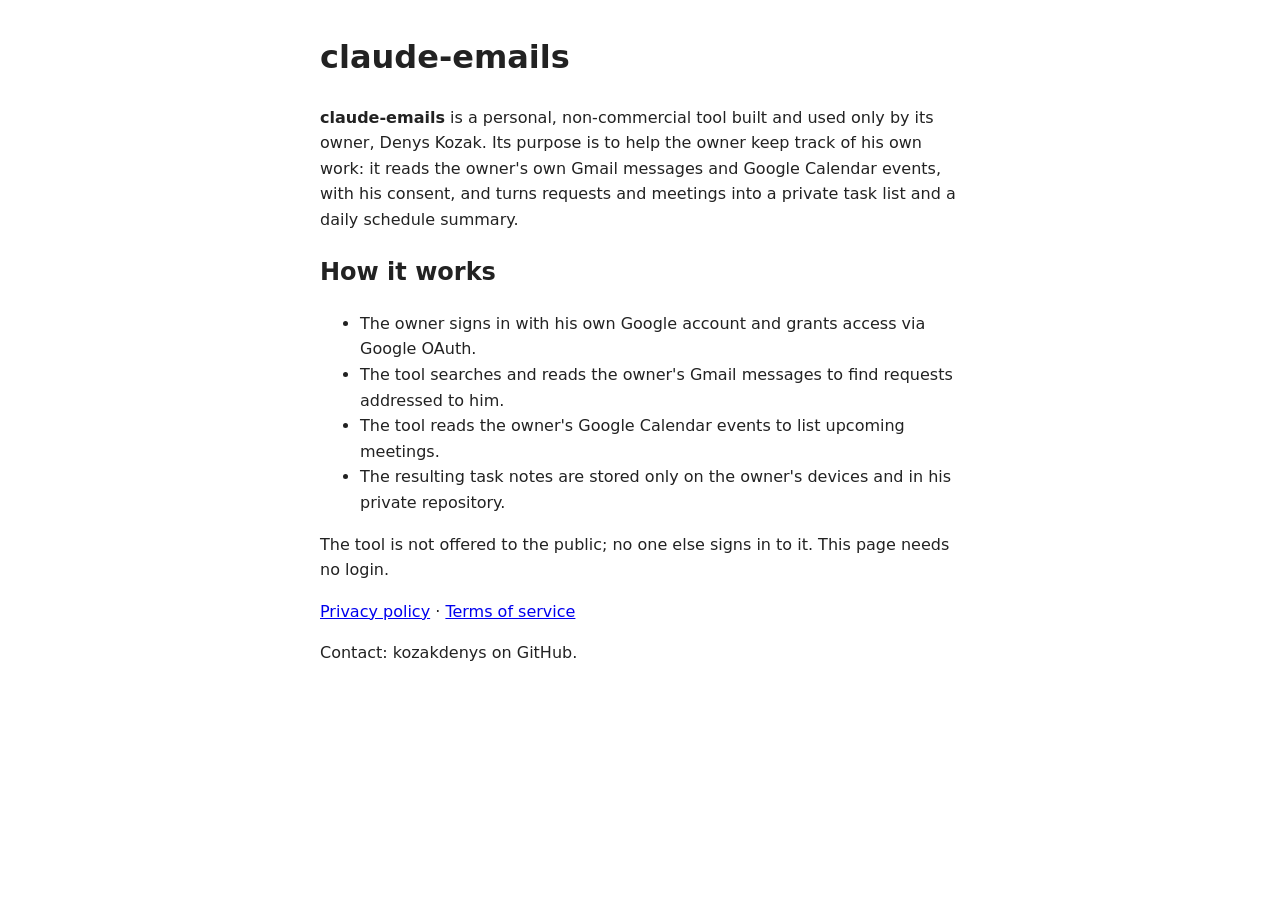
<file: index.html>
<!doctype html>
<html lang="en">
<head>
<meta charset="utf-8">
<meta name="viewport" content="width=device-width, initial-scale=1">
<title>claude-emails — Denys Kozak</title>
<meta name="description" content="claude-emails: a personal tool that turns its owner's own Gmail and Google Calendar data into a private task list.">
<style>body{font:16px/1.6 system-ui,sans-serif;max-width:40rem;margin:2rem auto;padding:0 1rem;color:#222;background:#fff}</style>
</head>
<body>
<h1>claude-emails</h1>
<p><strong>claude-emails</strong> is a personal, non-commercial tool built and used only by its owner, Denys Kozak.
Its purpose is to help the owner keep track of his own work: it reads the owner's own Gmail messages and
Google Calendar events, with his consent, and turns requests and meetings into a private task list and a daily schedule summary.</p>
<h2>How it works</h2>
<ul>
<li>The owner signs in with his own Google account and grants access via Google OAuth.</li>
<li>The tool searches and reads the owner's Gmail messages to find requests addressed to him.</li>
<li>The tool reads the owner's Google Calendar events to list upcoming meetings.</li>
<li>The resulting task notes are stored only on the owner's devices and in his private repository.</li>
</ul>
<p>The tool is not offered to the public; no one else signs in to it. This page needs no login.</p>
<p><a href="privacy.html">Privacy policy</a> · <a href="terms.html">Terms of service</a></p>
<p>Contact: kozakdenys on GitHub.</p>
</body>
</html>
</file>
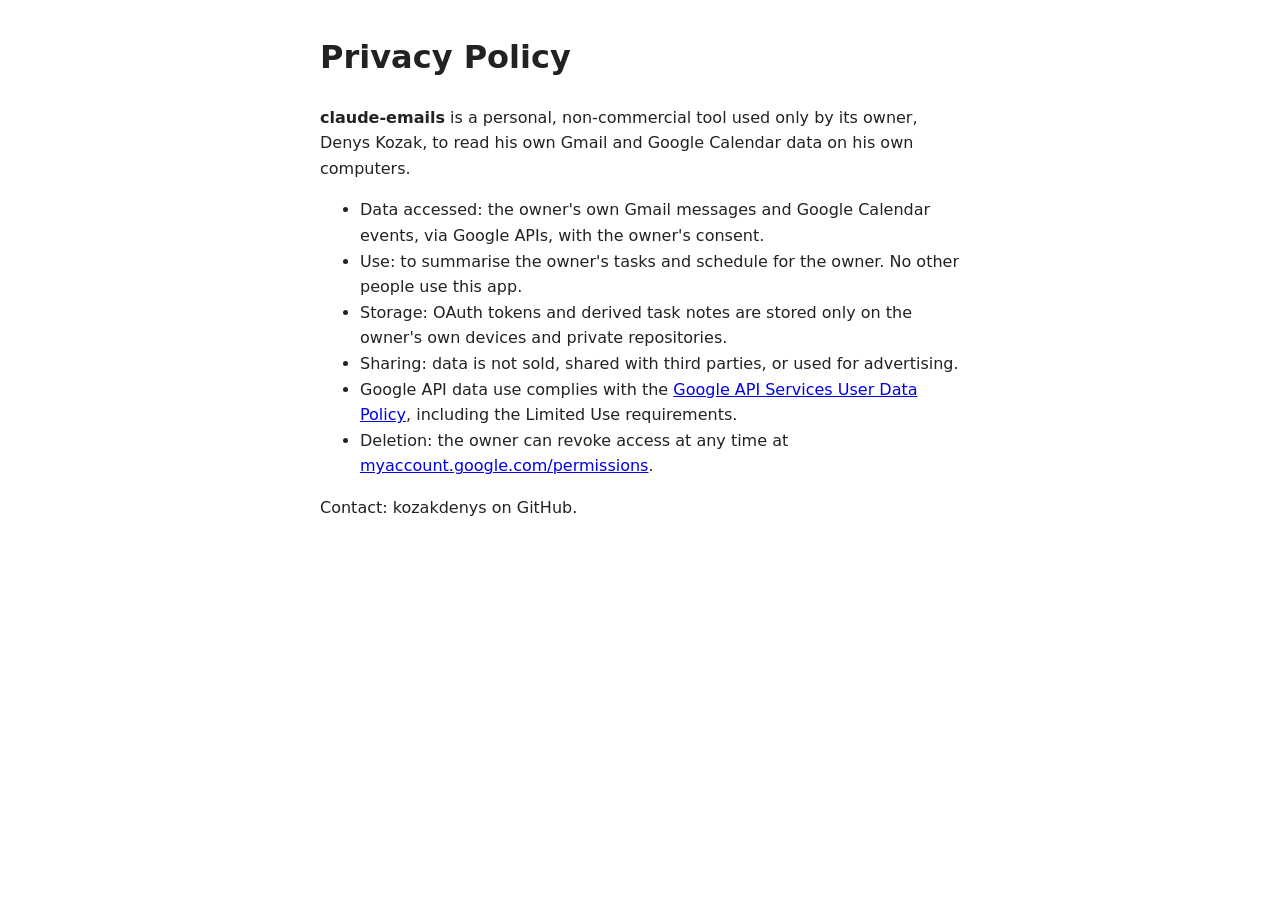
<file: privacy.html>
<!doctype html>
<html lang="en">
<head>
<meta charset="utf-8">
<meta name="viewport" content="width=device-width, initial-scale=1">
<title>Privacy Policy — claude-emails</title>
<style>body{font:16px/1.6 system-ui,sans-serif;max-width:40rem;margin:2rem auto;padding:0 1rem;color:#222;background:#fff}</style>
</head>
<body>
<h1>Privacy Policy</h1>
<p><strong>claude-emails</strong> is a personal, non-commercial tool used only by its owner, Denys Kozak,
to read his own Gmail and Google Calendar data on his own computers.</p>
<ul>
<li>Data accessed: the owner's own Gmail messages and Google Calendar events, via Google APIs, with the owner's consent.</li>
<li>Use: to summarise the owner's tasks and schedule for the owner. No other people use this app.</li>
<li>Storage: OAuth tokens and derived task notes are stored only on the owner's own devices and private repositories.</li>
<li>Sharing: data is not sold, shared with third parties, or used for advertising.</li>
<li>Google API data use complies with the <a href="https://developers.google.com/terms/api-services-user-data-policy">Google API Services User Data Policy</a>, including the Limited Use requirements.</li>
<li>Deletion: the owner can revoke access at any time at <a href="https://myaccount.google.com/permissions">myaccount.google.com/permissions</a>.</li>
</ul>
<p>Contact: kozakdenys on GitHub.</p>
</body>
</html>
</file>
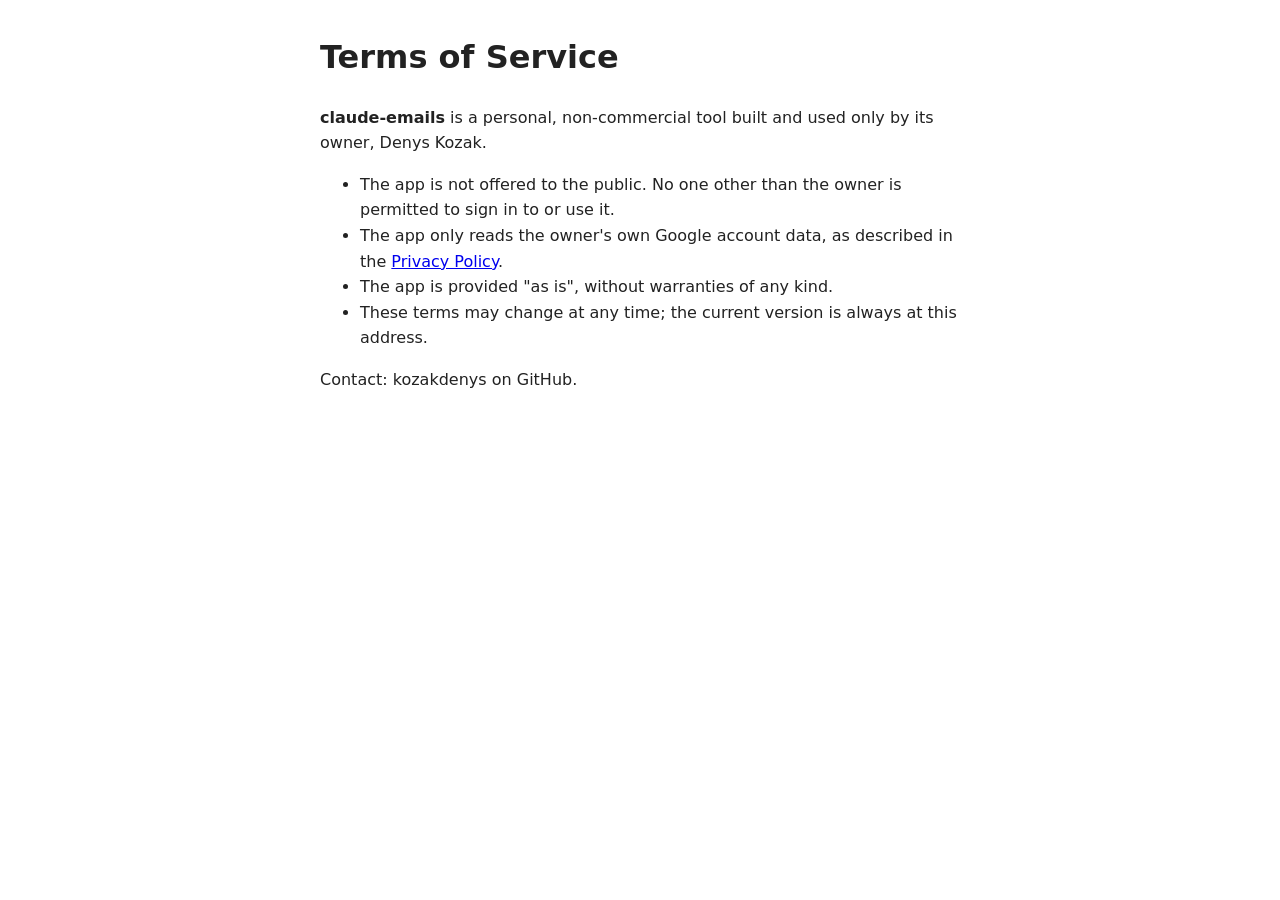
<file: terms.html>
<!doctype html>
<html lang="en">
<head>
<meta charset="utf-8">
<meta name="viewport" content="width=device-width, initial-scale=1">
<title>Terms of Service — claude-emails</title>
<style>body{font:16px/1.6 system-ui,sans-serif;max-width:40rem;margin:2rem auto;padding:0 1rem;color:#222;background:#fff}</style>
</head>
<body>
<h1>Terms of Service</h1>
<p><strong>claude-emails</strong> is a personal, non-commercial tool built and used only by its owner, Denys Kozak.</p>
<ul>
<li>The app is not offered to the public. No one other than the owner is permitted to sign in to or use it.</li>
<li>The app only reads the owner's own Google account data, as described in the <a href="privacy.html">Privacy Policy</a>.</li>
<li>The app is provided "as is", without warranties of any kind.</li>
<li>These terms may change at any time; the current version is always at this address.</li>
</ul>
<p>Contact: kozakdenys on GitHub.</p>
</body>
</html>
</file>
